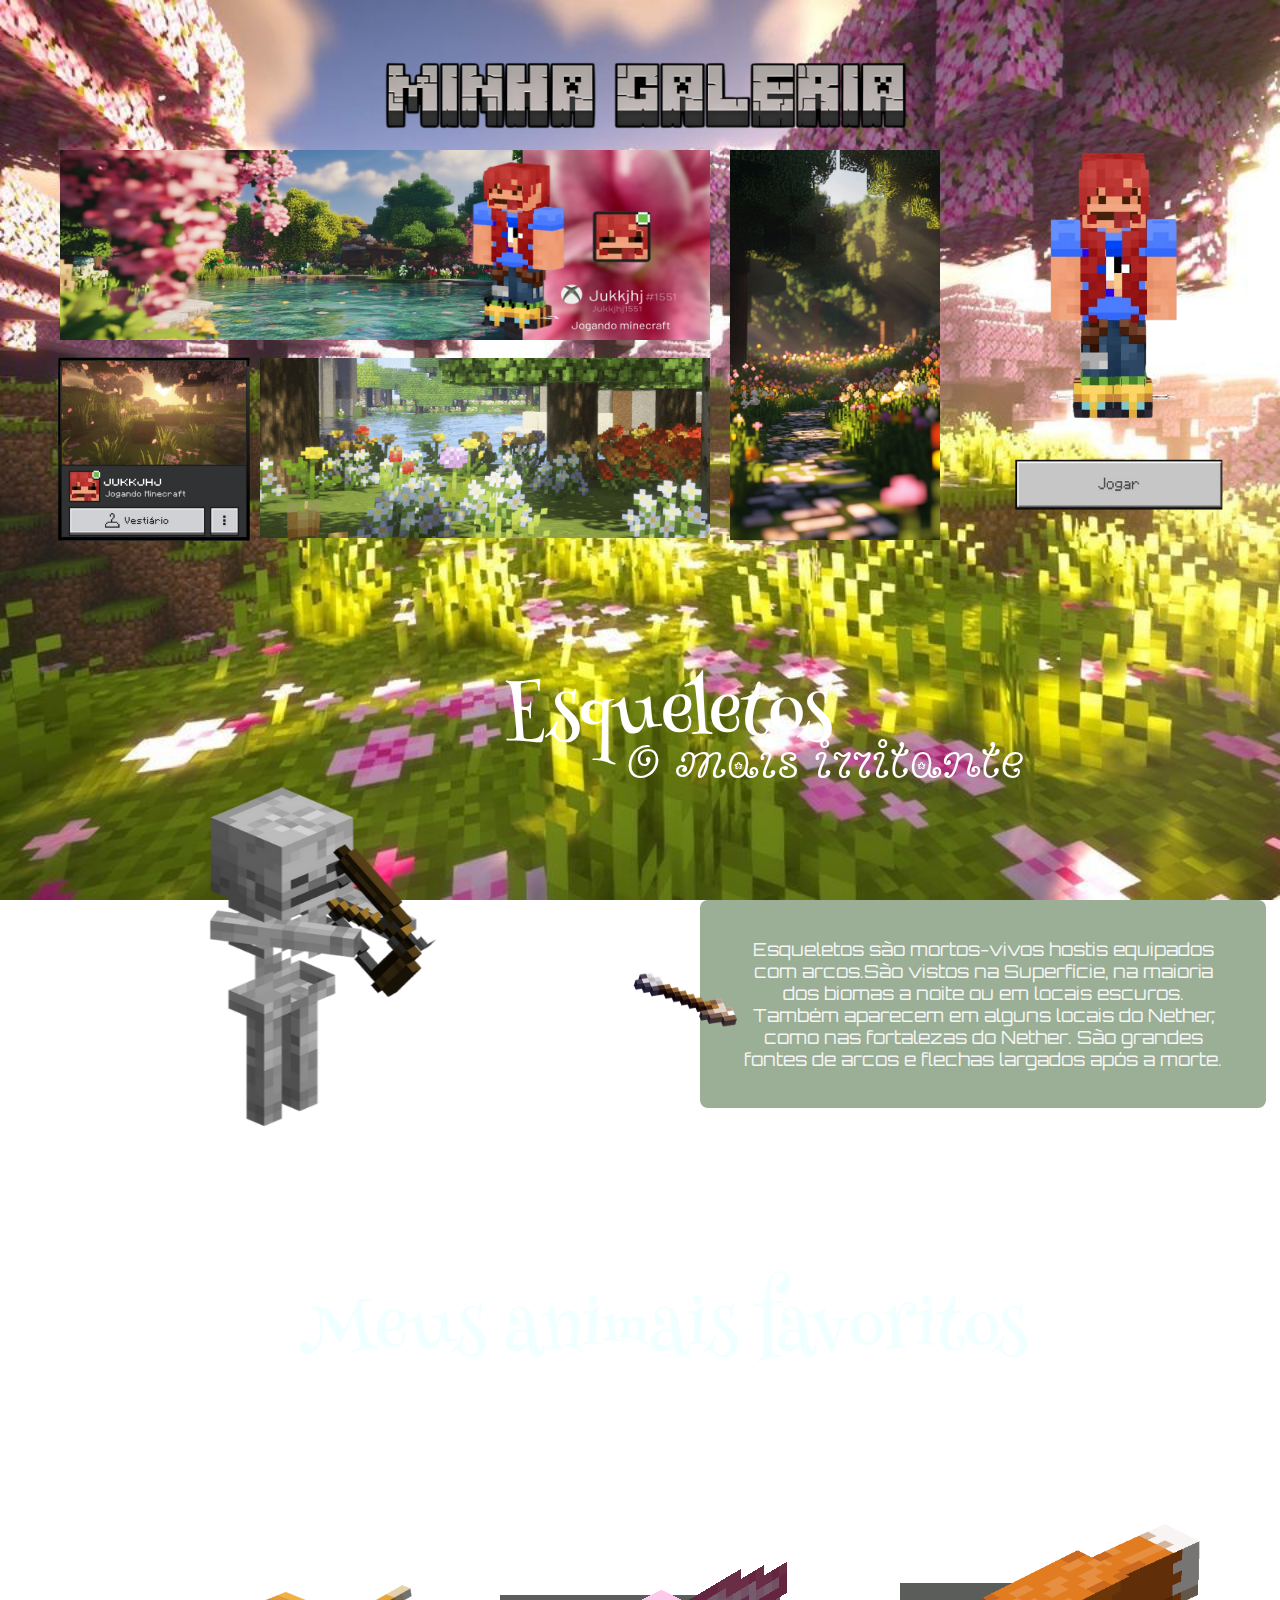
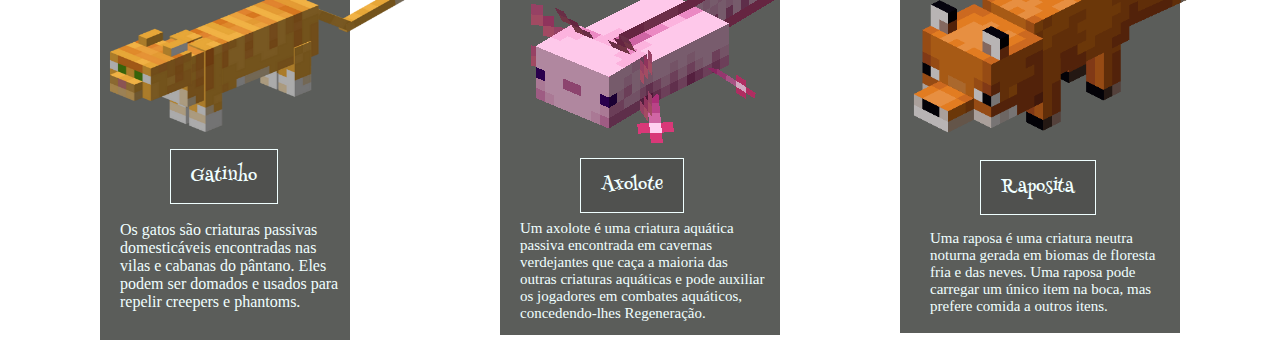
<file: index.html>
<!DOCTYPE html>
<html lang="pt-BR">
<head>
    <meta charset="UTF-8">
    <meta name="viewport" content="width=device-width, initial-scale=1.0">
    <title>Minha Galeria</title>
    <link rel="preconnect" href="https://fonts.googleapis.com">
    <link rel="preconnect" href="https://fonts.gstatic.com" crossorigin>
    <link href="https://fonts.googleapis.com/css2?family=Bonbon&family=Henny+Penny&family=Orbitron:wght@400..900&family=Press+Start+2P&display=swap" rel="stylesheet">
    <link rel="stylesheet" href="./style.css">
</head>
<body>
    <header>
     <img src="header.png" alt="minha galeria" class="header-img">
    </header>
    <div class="galeria">
        <img src="Jukkjhj.png" alt="jogando mincraft" class="foto-item-1">
        <img src="perfil.png" alt="perfil minecraft" class="foto-item-2">
        <img src="miniheader.gif " alt="minecraft gif" class="foto-item-3">
        <img src="mine.png" alt="wallpaper minecraft" class="foto-item-4">
        <img src="skinfrente.png" alt="skin de frente" class="foto-item-5">
        <a href="https://www.minecraft.net/pt-br/download"><img src="botao.png" alt="botao de jogar" class="foto-item-6"></a>

        <div class="mob">
            <h1> Esqueletos</h1>
            <h2> O mais irritante</h2>
            <img src="esqueleto.png" alt="Pior mob" class="mob-img">
            <img src="flecha.png" alt="Flech espetando"class="mob-flecha">
            <p>Esqueletos são mortos-vivos hostis equipados com arcos.São vistos na Superfície, na maioria dos biomas a noite ou em locais escuros. Também aparecem em alguns locais do Nether, como nas fortalezas do Nether. São grandes fontes de arcos e flechas largados após a morte.</p>
        </div>

        <div class="favoritos">
            <h1>Meus animais favoritos</h1>
        </div>

            <div class="animais">
                <div class="cartao-gato">
                      <img src="cat.png" alt="gatinho laranja" class="animal-1">
                <div class="info-gato">
                    <a href="https://pt.minecraft.wiki/w/Gato" class="botao-1">Gatinho</a>
                  <p>Os gatos são criaturas passivas domesticáveis encontradas nas vilas e cabanas do pântano. Eles podem ser domados e usados para repelir creepers e phantoms.</p>
                </div>
                
                <div class="cartao-axolote">
                    <img src="axolote.gif" alt="axolote rosa" class="animal-2">
                    <div class="info-axolote">
                        <a href="https://pt.minecraft.wiki/w/Axolote" class="botao-2">Axolote</a>
                        <p>Um axolote é uma criatura aquática passiva encontrada em cavernas verdejantes que caça a maioria das outras criaturas aquáticas e pode auxiliar os jogadores em combates aquáticos, concedendo-lhes Regeneração.</p> 
                    </div>
                </div>

                <div class="cartao-raposa">
                    <img src="raposa.png" alt="raposa" class="animal-3">
                    <div class="info-raposa">
                        <a href="https://pt.minecraft.wiki/w/Raposa#Padrão" class="botao-3">Raposita</a>
                        <p>Uma raposa é uma criatura neutra noturna gerada em biomas de floresta fria e das neves. Uma raposa pode carregar um único item na boca, mas prefere comida a outros itens.</p>
                    </div>
                </div>

              
            </div>
           
            </div>
            </div>
</file>
<file: style.css>
html, body {
     height: 100%;
     margin: 0;
     padding: 0;
   }
    
    body {
        background-image: url(background.jpg);
        background-size: cover;
        background-position: center;
        background-repeat: no-repeat;
        background-attachment: fixed;
        min-height: 100vh;
        width: 100%;
        display: flex;
        flex-direction: column;
    }

    header {
        width: 100%;
        padding: 0;
        margin: 0;
        order: -1;
        display: flex;
        justify-content: center;
        align-items: center;
    }

    .header-img {
        width: 600px;
        height: 200px;
        display: block;
    }
    

    .foto-item-1 {
        width: 650px;
        height: 190px;
        display: block;
        margin: 0;
        position: absolute;
        top: 150px;
        left: 60px;
    }

    .foto-item-2 {
        width: 250px;
        height: 250px;
        margin: 0;
        position: absolute;
        top: 320px;
        left: 29px;

    }

    .foto-item-3 {
        width: 450px;
        height: 180px;
        margin: 0;
        position: absolute;
        top: 358px;
        left: 260px;
    }

    .foto-item-4 {
        width: 210px;
        height: 390px;
        margin: 0;
        position: absolute;
        top: 150px;
        left: 730px;
    }

    .foto-item-5 {
        width: 290px;
        height: 300px;
        margin: 0;
        position: absolute;
        top: 130px;
        left: 970px;
    }

    .foto-item-6 {
        width: 300px;
        height: 350px;
        margin: 0;
        position: absolute;
        top: 350px;
        left: 975px;
        cursor: pointer;
    }

    .mob {
        text-align: center;
    }


    .mob h1 {
        margin-bottom: -10px;
        width: 310px;
        padding: 5px;
        border-radius: 5px;
        font-family: "Henny Penny", system-ui;
        font-weight: 400;
        font-style: normal;
        margin: 0;
        position: absolute;
        top: 650px;
        left: 500px;        
        font-size: 70px;
        color: white;

    }

    .mob h2 {
        width: 500px;
        padding: 5px;
        border-radius: 5px;
        font-family: "Bonbon", cursive;
        font-weight: 400;
        font-style: normal;
        margin: 0;
        position: absolute;
        top: 730px;
        left: 570px;        
        font-size: 50px;
        color: white;
    }

    .mob-img {
        border-radius: 8px;
        width: 450px;
        height: 380px;
        margin: 0;
        position: absolute;
        top: 760px;
        left: 70px;  
    }

    .mob p {
        font-family: "Orbitron", sans-serif;
        font-size: 18px;
        position: relative;
        color: whitesmoke;
        font-optical-sizing: auto;
        font-weight: 400;
        font-style: normal;
        top: 900px;
        left: 700px; 
        margin: 0;
        position: absolute;
        background-color:rgba(54, 95, 45, 0.5) ;
        padding: 38px;
        width: 490px; 
        border-radius: 8px; 
    }

    .mob-flecha {
        position: absolute;
        z-index: 10;
        width: 250px;
        height: 200px;
        margin: 0;
        position: absolute;
        top: 900px;
        left: 560px;  
    }

    .favoritos {
         text-align: center;
         color: azure;
    }


    .favoritos h1 {
        font-family: "Henny Penny", system-ui;
        font-weight: 400;
        font-style: normal;
        font-size: 70px;
        margin:20px 0;
        position: absolute;
        top: 1250px;
        left: 300px;
        color: azure;
    }

    .animais{
        display: flex;
        justify-content: center; /* centraliza horizontalmente */
        margin-top: 50px;
    }
    
    .cartao-gato {
    position: absolute;
    background-color: rgba(22, 26, 21, 0.705);
    width: 250px;
    height: 340px;
    top: 1600px;
    left: 100px;
    }
    
    .animal-1 {
        width: 370px;
        height: 300px;
        margin: 0;
        position: absolute;
        top: -100px;
        left: -30px;  
}

.info-gato {
    position: absolute;
    top: 150px;
    left: 20px;
    width: 230px;
}

.info-gato p {
    color: azure;
}

.botao-1 {
    display: inline-block;
    padding: 10px 20px;
    background-color:rgba(30, 32, 30, 0.185);
    color: azure;
    font-size: 18px;
    font-family: "Henny Penny", system-ui;
    text-decoration: none;  
    border:1px solid azure;
    position: relative;
    top: -1px;
    left: 50px;
}

.cartao-axolote {
    position: absolute;
    background-color: rgba(22, 26, 21, 0.705);
    width: 245px;
    padding-right: 5px;
    padding-left: 30px;
    height: 340px;
    top: -5px;
    left: 400px;
    }

    .animal-2{
        position: relative;
        top: -34px;
    }

    .info-axolote p {
    color: azure;
    font-size: 15px;
    position: relative;
    top: -32px;
    left: -10px;
}

.botao-2 {
    display: inline-block;
    padding: 10px 20px;
    background-color:rgba(30, 32, 30, 0.185);
    color: azure;
    font-size: 18px;
    font-family: "Henny Penny", system-ui;
    text-decoration: none;  
    border:1px solid azure;
    position: relative;
    top: -24px;
    left: 50px;
}

.cartao-raposa {
    position: absolute;
    background-color: rgba(22, 26, 21, 0.705);
    width: 245px;
    padding-right: 5px;
    padding-left: 30px;
    height: 350px;
    top: -17px;
    left: 800px;
    }

     .animal-3{
        width: 300px;
        position: relative;
        top: -60px;
        left: -20px;
    }

    .botao-3 {
    display: inline-block;
    padding: 10px 20px;
    background-color:rgba(30, 32, 30, 0.185);
    color: azure;
    font-size: 18px;
    font-family: "Henny Penny", system-ui;
    text-decoration: none;  
    border:1px solid azure;
    position: relative;
    top: -40px;
    left: 50px;
}

.info-raposa p {
    color: azure;
    font-size: 15px;
    position: relative;
    top: -40px;
    left: 0px;
}
</file>
